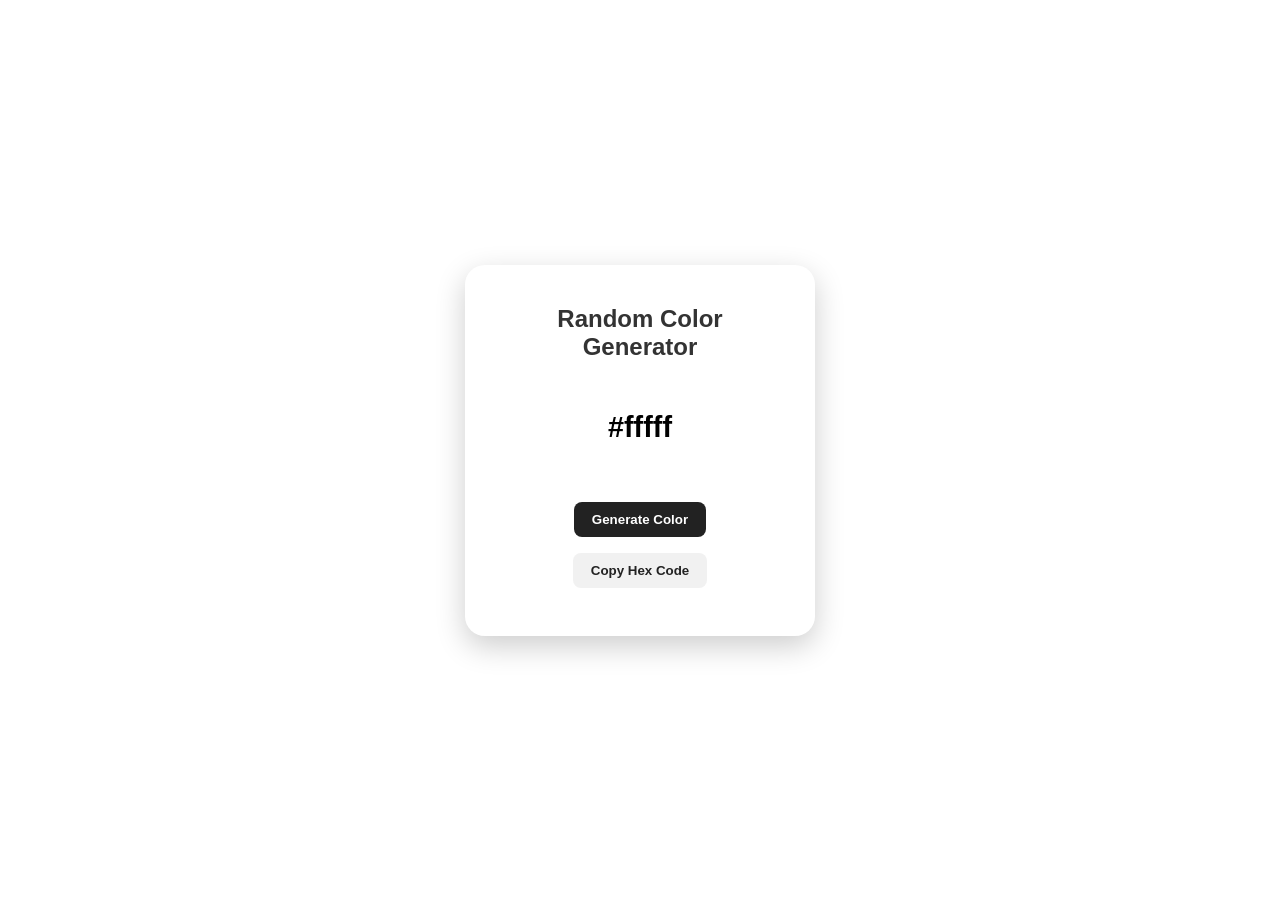
<file: Color_Generator/index.html>
<!DOCTYPE html>
<html lang="en">
<head>
    <meta charset="UTF-8">
    <meta name="viewport" content="width=device-width, initial-scale=1.0">
    <title>Random Color Generator</title>
    <link rel="stylesheet" href="Style.css">
</head>
<body>
    <main>
        <h1>Random Color Generator</h1>
        <div class="color-box" id="colorbox">
        <p id="color-id">#fffff</p>
        </div>
        <button id="generateBtn">Generate Color</button>
        <button id="copyBtn">Copy Hex Code</button>
        <p id="liveRegion" class="sr-only" aria-atomic="true" aria-live="polite"></p>
    </main>
    <script src="colorgenerator.js"></script>
</body>
</html>
</file>
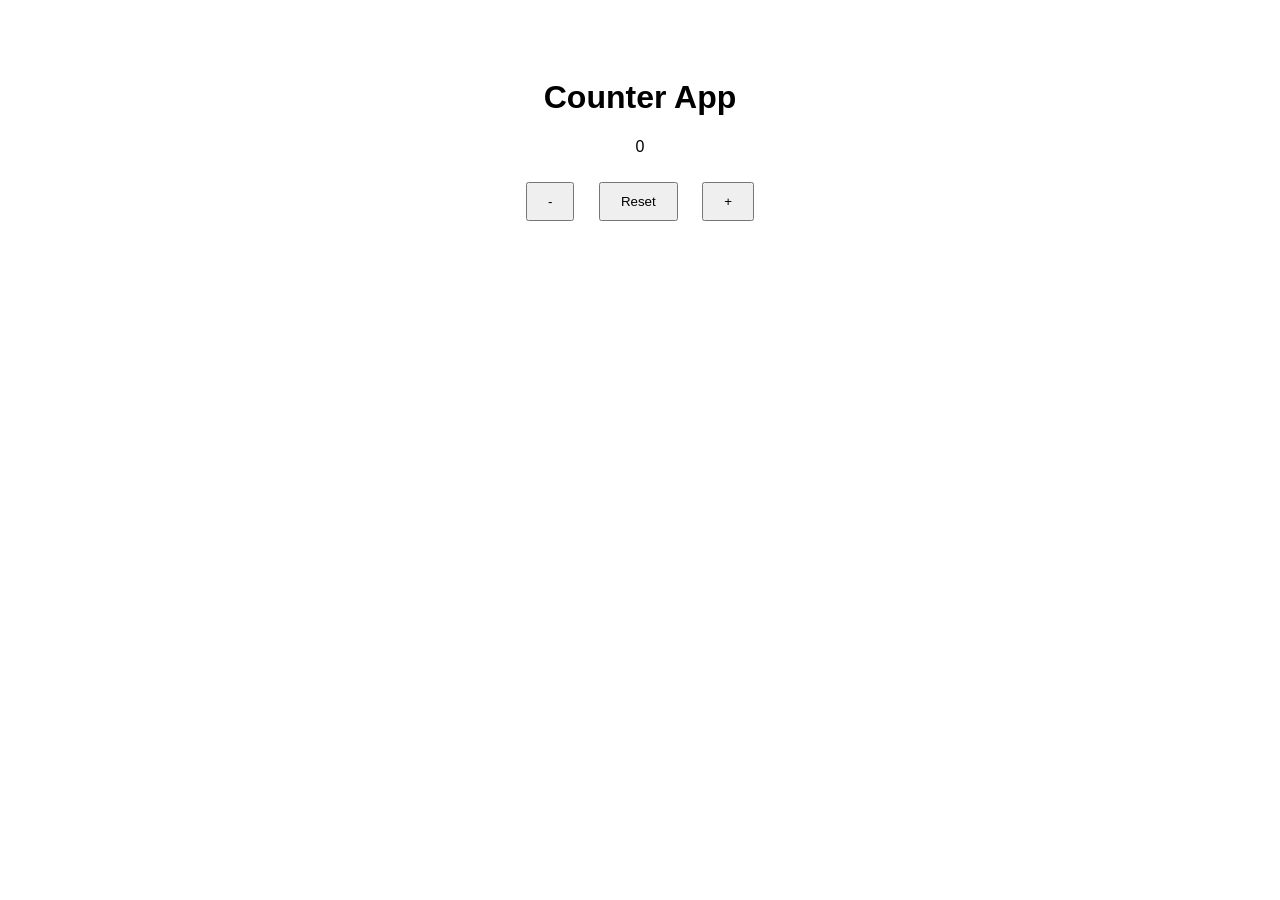
<file: CounterApp/index.html>
<!DOCTYPE html>
<html lang="en">
<head>
    <meta charset="UTF-8">
    <meta name="viewport" content="width=device-width, initial-scale=1.0">
    <title>Counter App</title>
    <link rel="stylesheet" href="style.css">
</head>
<body>
    <main>
        <h1>Counter App </h1>
        <p id="initial-value" aria-live="polite">0</p>
        <div class="btn-group">
            <button id="decreaseBtn" aria-label="Decrease count">-</button>
            <button id="resetBtn" aria-label="Reset">Reset</button>
            <button id="increaseBtn" aria-label="Increase count">+</button>
        </div>
    </main>
 <script src="counter.js"></script>
</body>
</html>
</file>
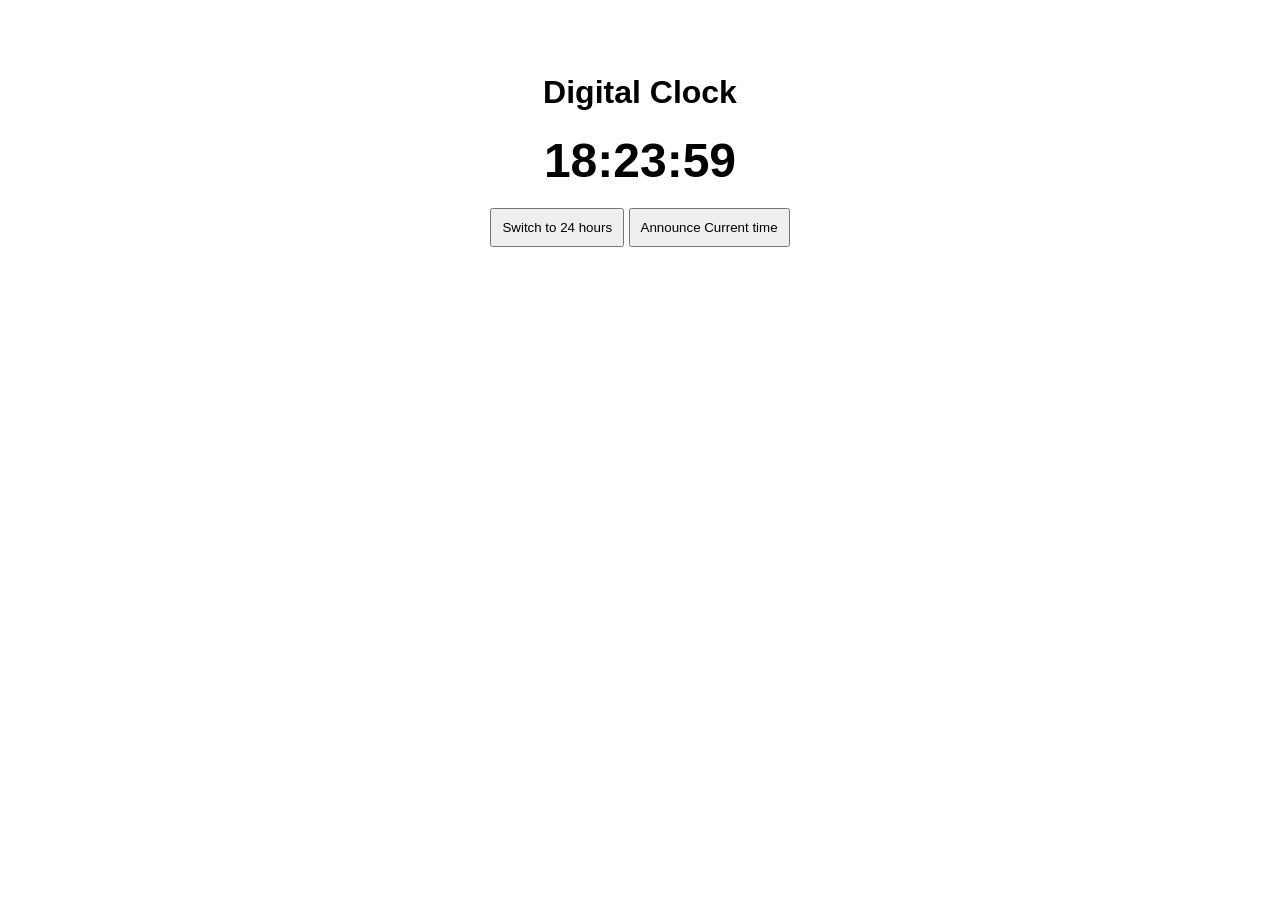
<file: DigitalClock/index.html>
<!DOCTYPE html>
<html lang="en">
<head>
    <meta charset="UTF-8">
    <meta name="viewport" content="width=device-width, initial-scale=1.0">
    <title>Digital Clock</title>
    <link rel="stylesheet" href="style.css">
</head>
<body>
    <main>
        <h1>Digital Clock</h1>
        <div id="clockDisplay" class="clock">
            --:--:--
        </div>
        <p class="sr-only">This Clock updates every second</p>
        <button id="toggleFormat">Switch to 24 hours</button>
        <p id="liveRegion" aria-atomic="true" aria-live="polite" class="sr-only"></p>
        <button id="togglelive">Announce Current time</button>
        
    </main>
    <script src="clock.js"></script>
</body>
</html>
</file>
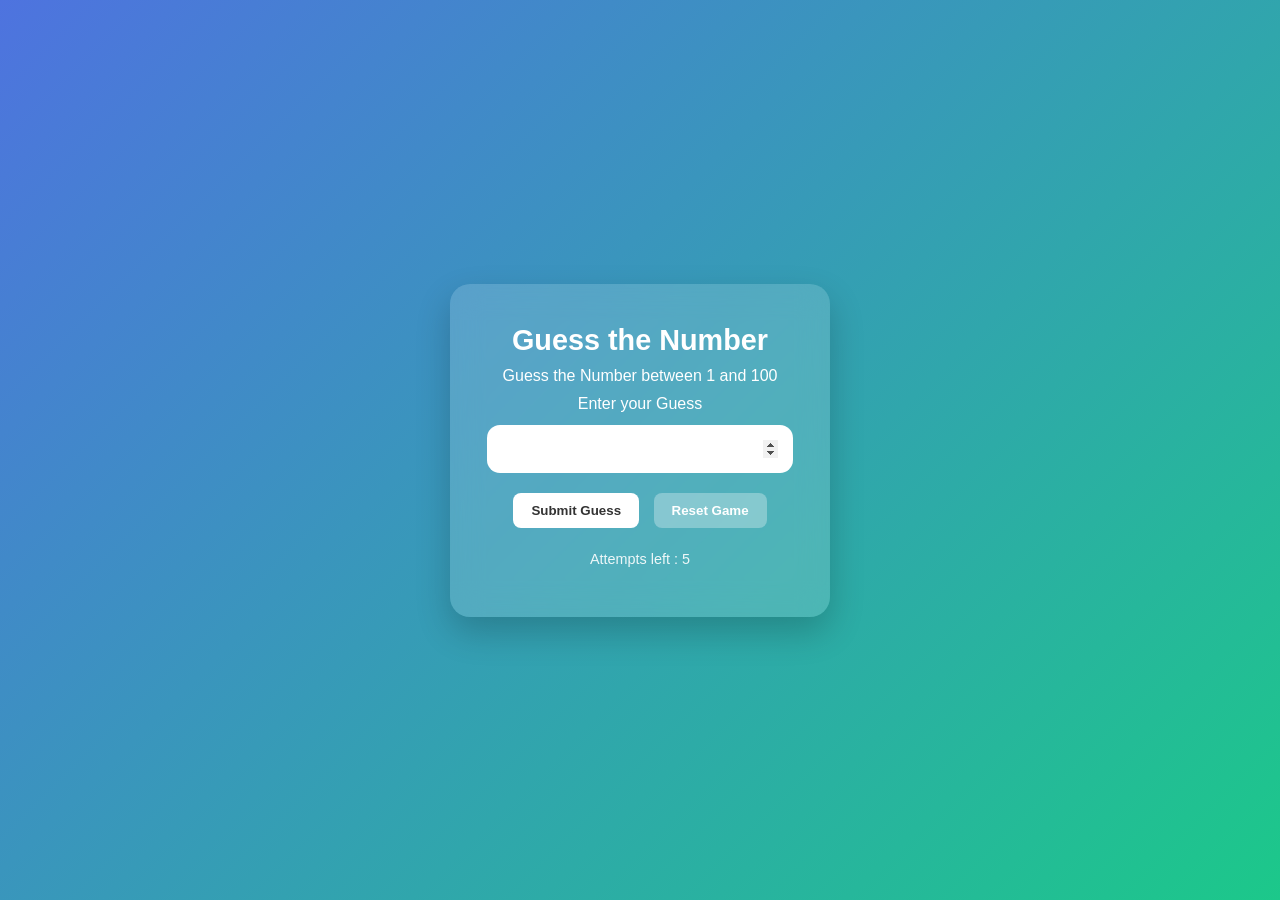
<file: Number Guessing Game/index.html>
<!DOCTYPE html>
<html lang="en">
<head>
    <meta charset="UTF-8">
    <meta name="viewport" content="width=device-width, initial-scale=1.0">
    <title>Number Guessing Game</title>
    <link rel="stylesheet" href="style.css">
</head>
<body>
    <main>
        <h1>Guess the Number</h1>
        <p>Guess the Number between 1 and 100</p>
        <label>Enter your Guess</label>
        <input type="number" min="1" max="100" id="guess-input"/>
        <button id="submitBtn">Submit Guess</button>
        <button id="resetBtn">Reset Game</button>
        <p id="message" aria-atomic="true" aria-live="assertive"></p>
        <p id="attempts"></p>
    </main>
    <script src="guess.js"></script>
</body>
</html>
</file>
<file: Color_Generator/Style.css>
/* Reset */
* {
  margin: 0;
  padding: 0;
  box-sizing: border-box;
}

body {
  font-family: 'Segoe UI', Roboto, sans-serif;
  min-height: 100vh;
  display: flex;
  justify-content: center;
  align-items: center;
  transition: background 0.4s ease;
}

/* Card */
main {
  background: rgba(255, 255, 255, 0.15);
  backdrop-filter: blur(15px);
  padding: 40px;
  border-radius: 20px;
  text-align: center;
  width: 350px;
  box-shadow: 0 10px 30px rgba(0, 0, 0, 0.2);
}

h1 {
  margin-bottom: 20px;
  font-size: 1.5rem;
  color: #333;
}

/* Color Display Box */
.color-box {
  margin: 20px auto;
  padding: 30px;
  font-size: 1.8rem;
  font-weight: bold;
  border-radius: 12px;
  background: white;
  transition: background 0.3s ease, color 0.3s ease;
}

/* Buttons */
button {
  padding: 10px 18px;
  margin: 8px;
  border: none;
  border-radius: 8px;
  cursor: pointer;
  font-weight: 600;
  transition: transform 0.1s ease, background 0.2s ease;
}

/* Generate Button */
#generateBtn {
  background: #222;
  color: white;
}

#generateBtn:hover {
  background: #444;
}

/* Copy Button */
#copyBtn {
  background: #f1f1f1;
  color: #222;
}

#copyBtn:hover {
  background: #ddd;
}

/* Button click effect */
button:active {
  transform: scale(0.95);
}

/* Focus accessibility */
button:focus {
  outline: 3px solid #007bff;
  outline-offset: 2px;
}

/* Screen reader only */
.sr-only {
  position: absolute;
  left: -9999px;
}
</file>
<file: CounterApp/style.css>
body{
  font-family: Arial;
  text-align: center;
  padding-top: 50px;
}
button {
  padding: 10px 20px;
  margin: 10px;
  cursor: pointer;
}
button:focus {
  outline: 3px solid blue;
}
</file>
<file: DigitalClock/style.css>
body{
    font-family: Arial;
    text-align: center;
    padding-top: 45px;
}
button{
    margin-top: 20px;
    padding: 10px 10px;
}
.sr-only{
    position:absolute;
    left: -9999px;
}
button:focus{
    outline: 3px solid blue;

}
.clock{
    font-weight: bold;
    font-size: 3em;
}
</file>
<file: Number Guessing Game/style.css>
/* Reset */
* {
  margin: 0;
  padding: 0;
  box-sizing: border-box;
}

/* Background */
body {
  font-family: 'Segoe UI', Roboto, sans-serif;
  min-height: 100vh;
  display: flex;
  justify-content: center;
  align-items: center;
  background: linear-gradient(135deg, #4e73df, #1cc88a);
}

/* Card */
main {
  background: rgba(255, 255, 255, 0.15);
  backdrop-filter: blur(15px);
  padding: 40px;
  border-radius: 20px;
  width: 380px;
  text-align: center;
  box-shadow: 0 15px 35px rgba(0,0,0,0.2);
  color: #fff;
}

/* Heading */
h1 {
  margin-bottom: 10px;
  font-size: 1.8rem;
}

/* Instruction text */
p {
  margin-bottom: 10px;
}

/* Input */
input {
  width: 100%;
  padding: 12px;
  border-radius: 10px;
  border: none;
  font-size: 1rem;
  margin: 15px 0;
  outline: none;
}

/* Input focus */
input:focus {
  box-shadow: 0 0 0 3px #fff;
}

/* Buttons */
button {
  padding: 10px 18px;
  margin: 8px 5px;
  border: none;
  border-radius: 8px;
  cursor: pointer;
  font-weight: 600;
  transition: transform 0.1s ease, background 0.2s ease;
}

/* Submit button */
#submitBtn {
  background: #fff;
  color: #333;
}

#submitBtn:hover {
  background: #f1f1f1;
}

/* Reset button */
#resetBtn {
  background: rgba(255,255,255,0.3);
  color: white;
}

#resetBtn:hover {
  background: rgba(255,255,255,0.5);
}

/* Click effect */
button:active {
  transform: scale(0.95);
}

/* Accessible focus */
button:focus {
  outline: 3px solid #ffffff;
  outline-offset: 3px;
}

/* Message styling */
#message {
  font-weight: bold;
  margin-top: 15px;
}

/* Attempts */
#attempts {
  margin-top: 5px;
  font-size: 0.9rem;
  opacity: 0.9;
}
</file>
